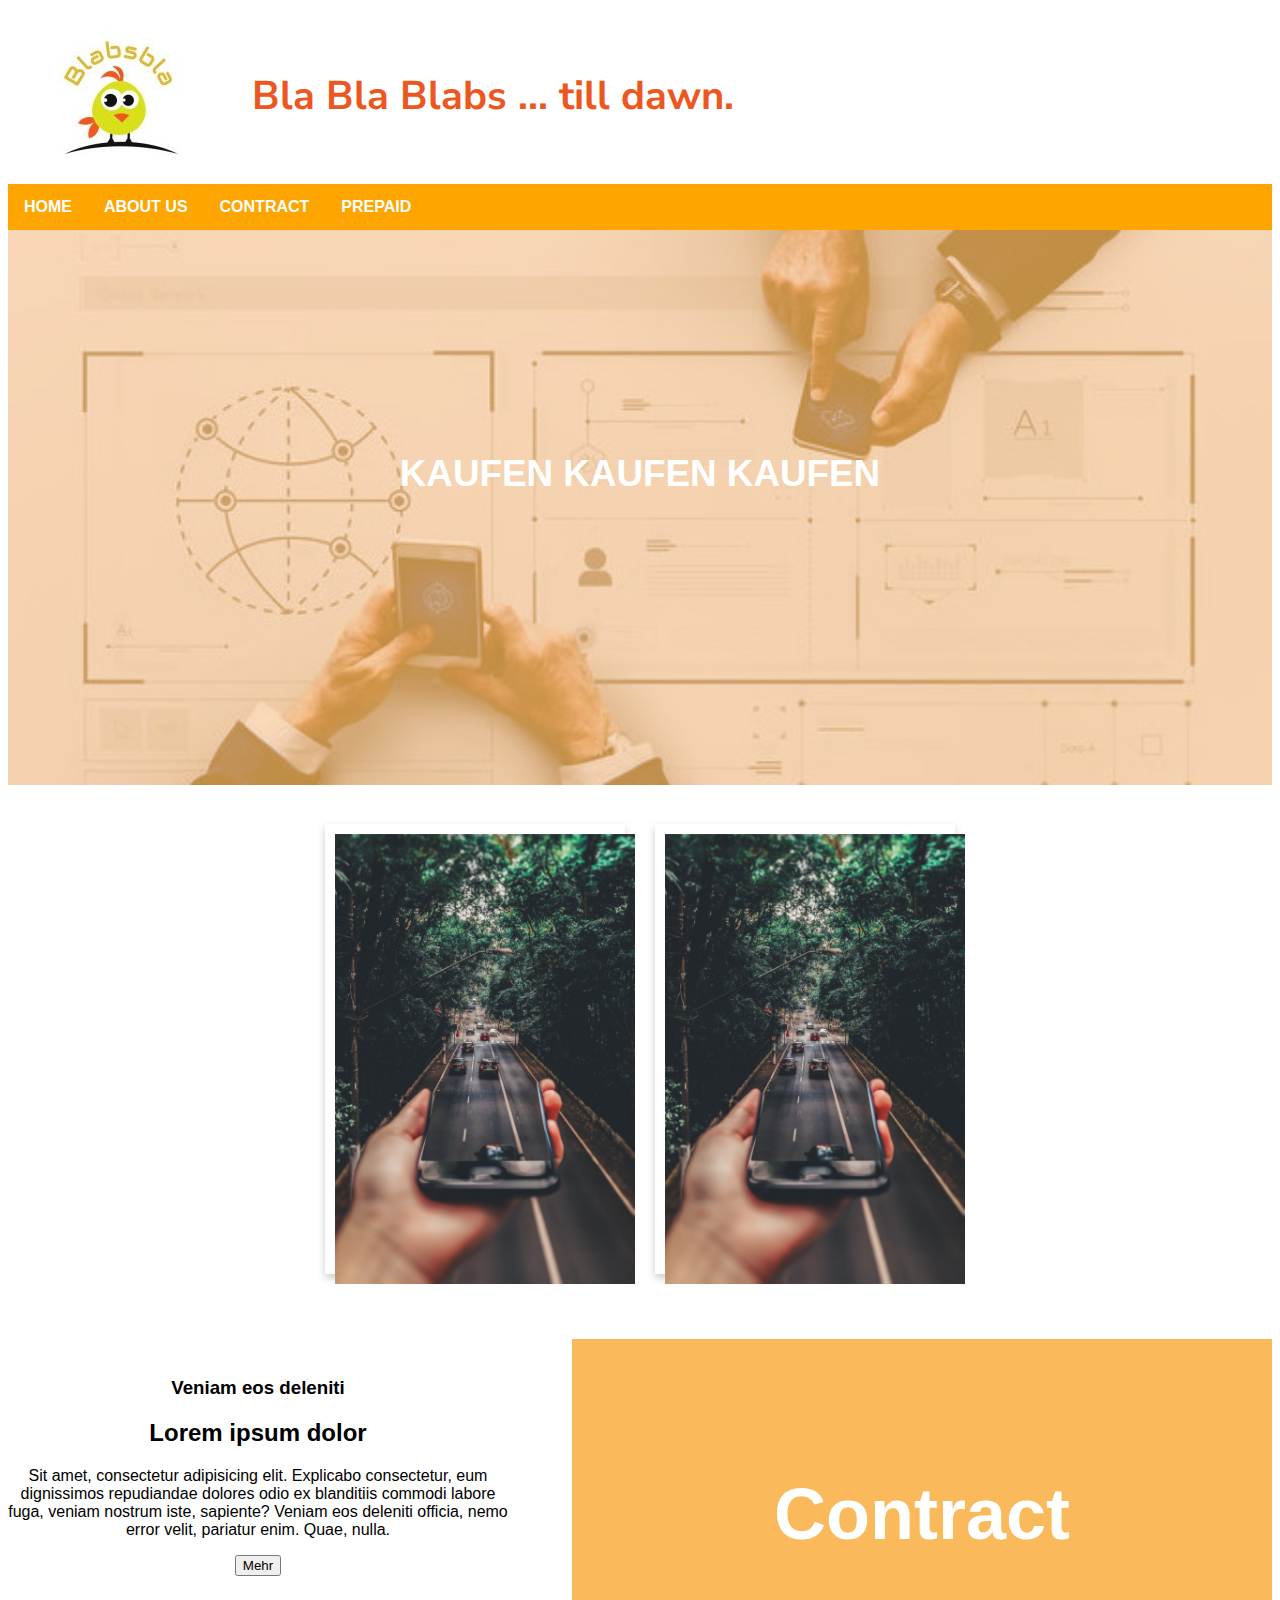
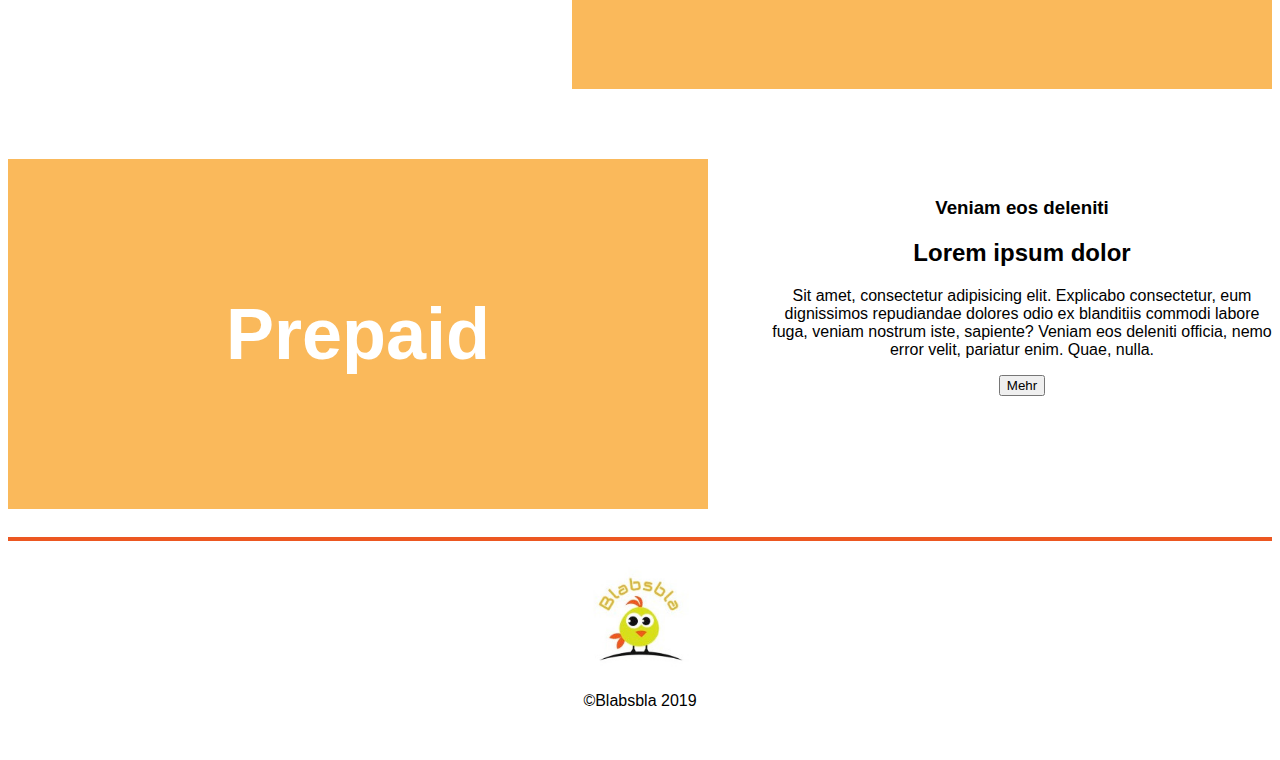
<file: BasicSass/index.html>
<!DOCTYPE html>
<html lang="en">
<head>
	<meta charset="utf-8">
	<meta name="author" content="Barbara Schuch">
    <meta name="viewport" content="width=device-width, initial-scale=1.0">

    <link rel="stylesheet" type="text/css" href="style.css">
    <link href="https://fonts.googleapis.com/css?family=Roboto:300&display=swap" rel="stylesheet">
    <link href="https://fonts.googleapis.com/css?family=Nunito+Sans&display=swap" rel="stylesheet">

    <title>Index</title>
</head>
<body>

	<header id="header">
		<div id="logocontainer">			
			<div id="headerlogo">
				<img src="img/Screenshot_1.jpg" alt="Logo">
			</div>
			<div>				
				<span id="logotitle">Bla Bla Blabs ... till dawn.</span>			
			</div>
		</div>
			<div id="navcontainer">			
				<nav>				
					<ul id="navlinks">
						<li><a href="index.html">Home</a></li>
						<li><a href="#">About us</a></li>
						<li><a href="#text1">Contract</a></li>
						<li><a href="#text2">Prepaid</a></li>
					</ul>
				</nav>
			</div>
			<div id="banner">
				<img src="img/banner_yellow.jpg" alt="">
				<h1>Kaufen Kaufen Kaufen</h1>			
			</div>
		
	</header>

	<main>
		<!-- flipcardcontainer start -->
	
		<div id="flipcardcontainer">
			
			<div class="flip-card">
	  			<div class="flip-card-inner">
	    			<div class="flip-card-front">
	     				<img src="img/artistic-asphalt-automobiles-799443.jpg" alt="mobile">
	    			</div>
	    			<div class="flip-card-back">
		      			<h1>Contract</h1> 
		      			<p>Lorem ipsum dolor sit amet, consectetur adipisicing elit, sed do eiusmod
		      			tempor incididunt ut labore et dolore magna aliqua. Ut enim ad minim veniam,
		      			quis nostrud exercitation ullamco laboris nisi ut aliquip ex ea commodo
		      			consequat. Duis aute irure dolor in reprehenderit in voluptate velit esse
		      			cillum dolore eu fugiat nulla pariatur. Excepteur sint occaecat cupidatat non
		      			proident, sunt in culpa qui officia deserunt mollit anim id est laborum.</p> 
		      		</div>
	  			</div>
			</div>

			<div class="flip-card">
	  			<div class="flip-card-inner">
	    			<div class="flip-card-front">
	     				<img src="img/artistic-asphalt-automobiles-799443.jpg" alt="mobile">
	    			</div>
	    			<div class="flip-card-back">
		      			<h1>Prepaid</h1> 
		      			<p>Lorem ipsum dolor sit amet, consectetur adipisicing elit, sed do eiusmod
		      			tempor incididunt ut labore et dolore magna aliqua. Ut enim ad minim veniam,
		      			quis nostrud exercitation ullamco laboris nisi ut aliquip ex ea commodo
		      			consequat. Duis aute irure dolor in reprehenderit in voluptate velit esse
		      			cillum dolore eu fugiat nulla pariatur. Excepteur sint occaecat cupidatat non
		      			proident, sunt in culpa qui officia deserunt mollit anim id est laborum.</p>		      			
	    			</div>
	  			</div>
			</div>		

		</div>
		<div id="contractcontainer">
			<div class="contracttext" id="text1">
				<h3>Veniam eos deleniti</h3>
				<h2>Lorem ipsum dolor</h2>
				<p>Sit amet, consectetur adipisicing elit. Explicabo consectetur, eum dignissimos repudiandae dolores odio ex blanditiis commodi labore fuga, veniam nostrum iste, sapiente? Veniam eos deleniti officia, nemo error velit, pariatur enim. Quae, nulla.</p>
				<button type="">Mehr</button>
			</div>
			<div id="contractdiv">
				<h2>Contract</h2>
			</div>
		</div>

		<div id="contractcontainer">
			<div id="contractdiv">
				<h2>Prepaid</h2>
			</div>
			<div class="contracttext" id="text2">
				<h3>Veniam eos deleniti</h3>
				<h2>Lorem ipsum dolor</h2>
				<p>Sit amet, consectetur adipisicing elit. Explicabo consectetur, eum dignissimos repudiandae dolores odio ex blanditiis commodi labore fuga, veniam nostrum iste, sapiente? Veniam eos deleniti officia, nemo error velit, pariatur enim. Quae, nulla.</p>
				<button type="">Mehr</button>
			</div>
		</div>

	</main>
	<footer>
		<hr>
		<div id="footer">
			<img src="img/Screenshot_1.jpg" alt="Logo">
			<p>&copy;Blabsbla 2019</p>			
		</div>		
	</footer>

	
</body>
</html>
</file>
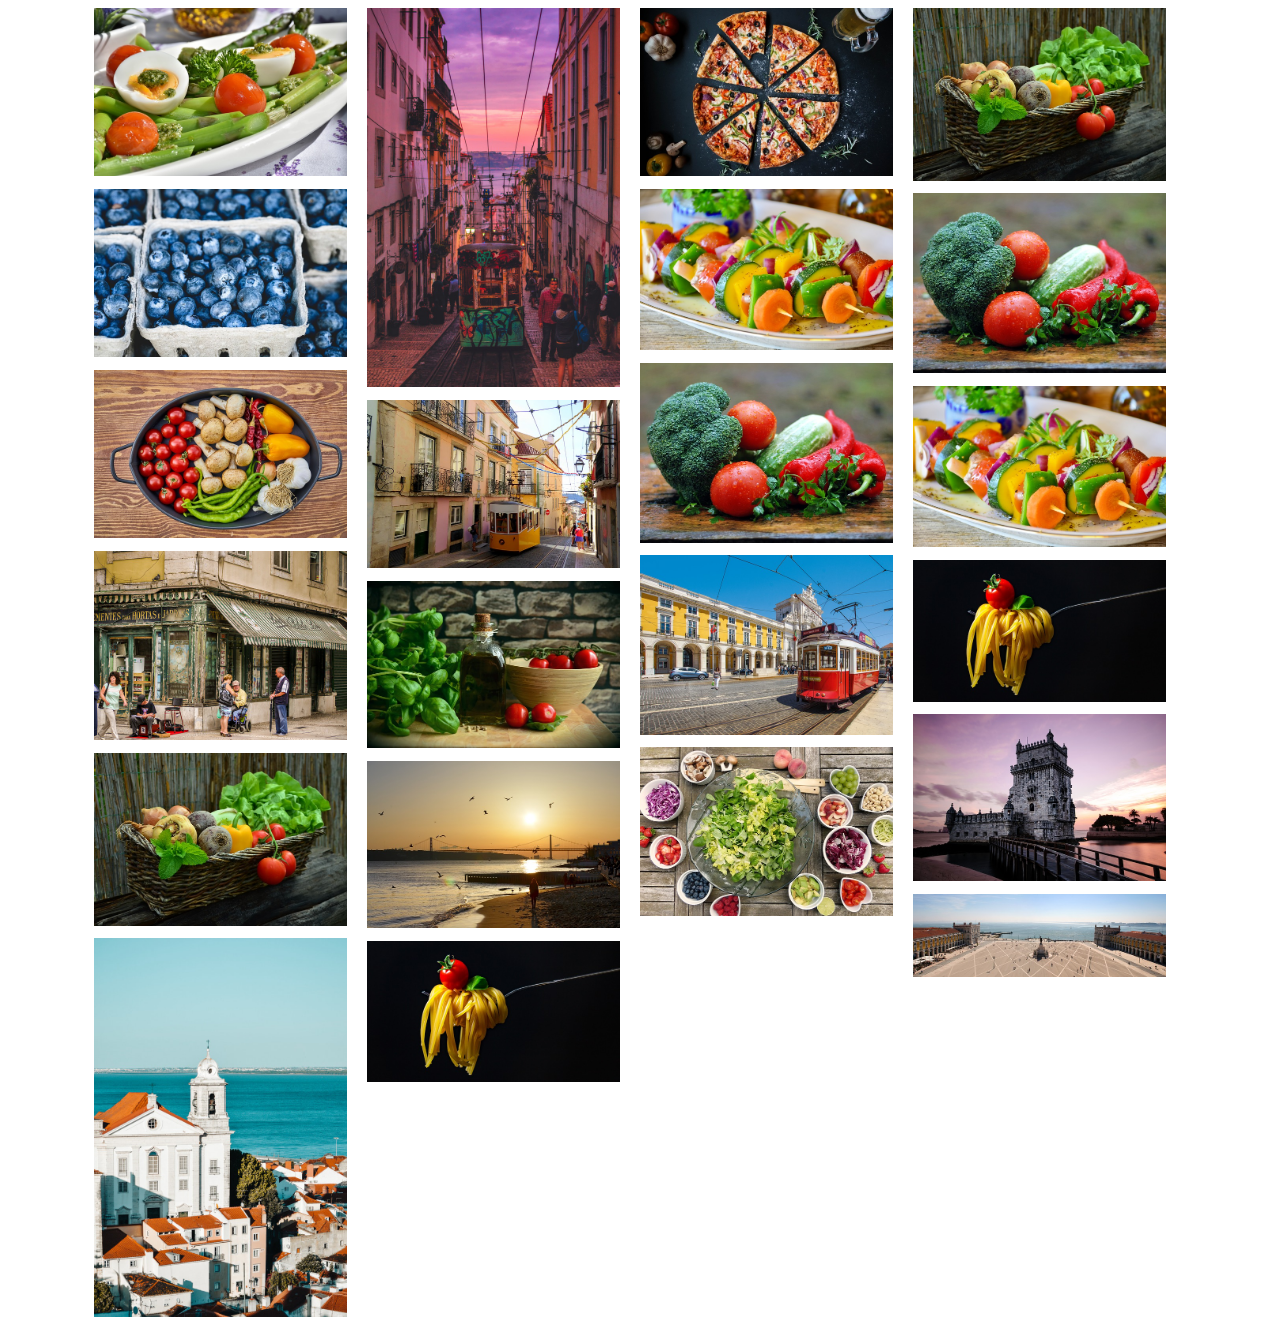
<file: Intemediate/index.html>
<!DOCTYPE html>
<html lang="en">
<head>
	<meta charset="utf-8">
    <meta name="viewport" content="width=device-width, initial-scale=1.0">

    <link rel="stylesheet" type="text/css" href="style.css">
    <title>Index</title>
</head>
<body>
	
		
	
    <div id="container">

    	<div class="column">        
            <img src="img/asparagus-1307604_640.jpg" alt="">
            <img src="img/blueberry-1326154_640.jpg" alt="">
            <img src="img/casserole-dish-2776735_640.jpg" alt="">
            <img src="img/lis4.jpg" alt="">
            <img src="img/vegetables-752153_640.jpg" alt="">
            <img src="img/lis1.jpg" alt="">
    	</div>

    	<div class="column">        
            <img src="img/lis2.jpg" alt="">
            <img src="img/lis5.jpg" alt="">
            <img src="img/olive-oil-1412361_640.jpg" alt="">
            <img src="img/lis3.jpg" alt="">
            <img src="img/spaghetti-2931846_640.jpg" alt="">
        </div>

       <div class="column" id="column3">        
            <img src="img/pizza-3007395_640.jpg" alt="">
            <img src="img/vegetable-skewer-3317060_640.jpg" alt="" >
            <img src="img/vegetables-1584999_640.jpg" alt="">
            <img src="img/lis6.jpg" alt="">
            <img src="img/salad-2756467_640.jpg" alt="">
       </div>

       <div class="column">
       		<img src="img/vegetables-752153_640.jpg" alt="">
       		<img src="img/vegetables-1584999_640.jpg" alt="">
       		<img src="img/vegetable-skewer-3317060_640.jpg" alt="">
       		<img src="img/spaghetti-2931846_640.jpg" alt="">
       		<img src="img/lis7.jpg" alt="">
       		<img src="img/lis8.jpg" alt="">       	
       </div>
    
    </div>
  


 

</body>
</html>
</file>
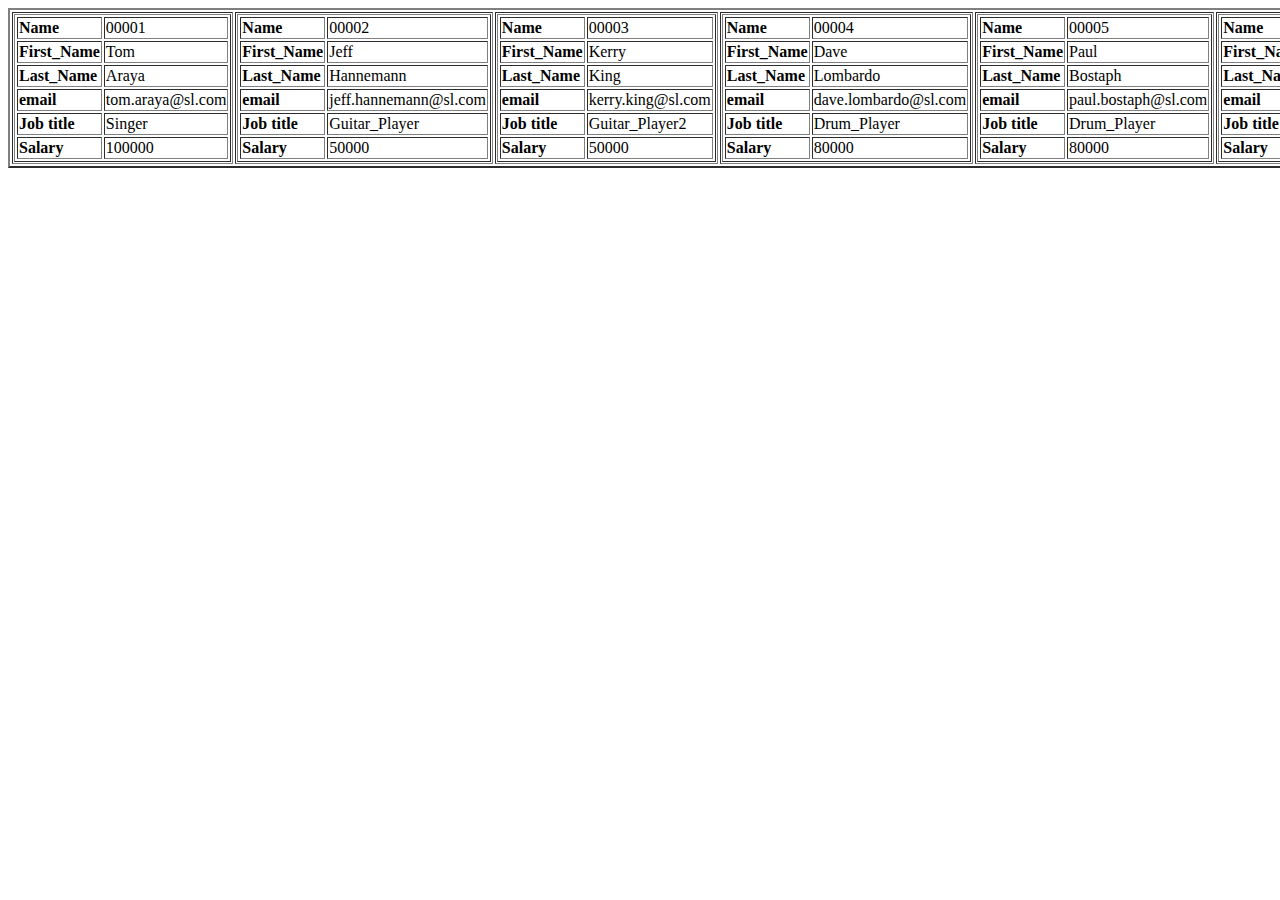
<file: IntermediateDF/intermediate.html>
<!DOCTYPE html>
<html>
<head>
	<title>A Website</title>
</head>
<body>
<script>

var coolefirma=
{

   "employee": [{

       "unique_id": "00001",

       "First_Name": "Tom",

       "Last_Name": "Araya",

       "email": "tom.araya@sl.com",

       "Job_title": "Singer",

       "Salary": 100000

   }, {

       "unique_id": "00002",

       "First_Name": "Jeff",

       "Last_Name": "Hannemann",

       "email": "jeff.hannemann@sl.com",

       "Job_title": "Guitar_Player",
       
       "Salary": 50000

   }
,
   {

       "unique_id": "00003",

       "First_Name": "Kerry",

       "Last_Name": "King",

       "email": "kerry.king@sl.com",

       "Job_title": "Guitar_Player2",

       "Salary": 50000


   }
,
   {

       "unique_id": "00004",

       "First_Name": "Dave",

       "Last_Name": "Lombardo",

       "email": "dave.lombardo@sl.com",

       "Job_title": "Drum_Player",
       
       "Salary": 80000


   }
,
     {

       "unique_id": "00005",

       "First_Name": "Paul",

       "Last_Name": "Bostaph",

       "email": "paul.bostaph@sl.com",

       "Job_title": "Drum_Player",
       
       "Salary": 80000


   }
,
   {

       "unique_id": "00006",

       "First_Name": "James",

       "Last_Name": "Hetfield",

       "email": "james.hetfield@sl.com",

       "Job_title": "Singer",
       
       "Salary": 100000


   }
,
   {

       "unique_id": "00007",

       "First_Name": "Cliff",

       "Last_Name": "Burton",

       "email": "cliff.burton@sl.com",

       "Job_title": "Bass_player",
       
       "Salary": 100000000000000


   }
   ,
   {

       "unique_id": "00008",

       "First_Name": "Kirk",

       "Last_Name": "Hammet",

       "email": "kirk.hammet@sl.com",

       "Job_title": "Guitar_player",
       
       "Salary": 50000


   }
   ,
      {

       "unique_id": "00009",

       "First_Name": "Lars",

       "Last_Name": "Ulrich",

       "email": "lars.ulrich@sl.com",

       "Job_title": "Drum_Player",
       
       "Salary": 10


   }
   ,
      {

       "unique_id": "00010",

       "First_Name": "Jason",

       "Last_Name": "Newsted",

       "email": "Jason.newsted@sl.com",

       "Job_title": "Bass_player",
       
       "Salary": 1000000


   }

   ]

}

var i = 0
    document.writeln("<table border='2'><tr>");
    for (i = 0; i < coolefirma.employee.length; i++) 

    {
        document.writeln("<td>");
        document.writeln("<table border='1' width=100 >");
        document.writeln("<tr><td><b>Name</b></td><td width=50>" + coolefirma.employee[i].unique_id + "</td></tr>");
        document.writeln("<tr><td><b>First_Name</b></td><td width=50>" + coolefirma.employee[i].First_Name + "</td></tr>");
        document.writeln("<tr><td><b>Last_Name</b></td><td width=50>" + coolefirma.employee[i].Last_Name + "</td></tr>");

		document.writeln("<tr><td><b>email</b></td><td width=50>" + coolefirma.employee[i].email + "</td></tr>");
		document.writeln("<tr><td><b>Job title</b></td><td width=50>" + coolefirma.employee[i].Job_title + "</td></tr>");
		document.writeln("<tr><td><b>Salary</b></td><td width=50>" + coolefirma.employee[i].Salary + "</td></tr>");
		 

        document.writeln("</table>");
        document.writeln("</td>");
    }


</script>



</body>
</html>

<!-- Create a JSON schema which contains the following details per employee:

Unique ID
First Name
Last Name
Email address
Job Title
Salary
Fill the schema with meaningful data for 10 Employees. Print each employee's details in a table which will look representative and easily readable for the management team. -->
</file>
<file: BasicSass/style.css>
body {
  font: 100% "Arial", sans-serif;
  background-color: white; }

#logocontainer {
  display: flex;
  justify-content: flex-start;
  align-items: center; }
  #logocontainer #headerlogo {
    background-color: #white;
    padding: 10px;
    position: relative; }
  #logocontainer #logotitle {
    font-weight: bold;
    font-family: "Nunito Sans", sans-serif;
    color: #ec5721;
    font-size: 2.5em;
    padding-left: 20px; }

#navcontainer {
  background-color: orange; }
  #navcontainer #navlinks {
    list-style-type: none;
    margin: 0;
    padding: 0;
    overflow: hidden; }
  #navcontainer li {
    float: left; }
  #navcontainer #navlinks a {
    display: block;
    color: white;
    padding: 14px 16px;
    text-decoration: none;
    text-transform: uppercase;
    font-weight: bold; }
  #navcontainer #navlinks a:hover {
    color: green;
    text-decoration: underline; }

#flipcardcontainer {
  display: flex;
  justify-content: center; }
  #flipcardcontainer .flip-card {
    background-color: transparent;
    width: 300px;
    height: 450px;
    perspective: 1000px;
    margin: 15px; }
  #flipcardcontainer .flip-card img {
    width: 100%; }
  #flipcardcontainer .flip-card-inner {
    position: relative;
    width: 100%;
    height: 100%;
    text-align: center;
    transition: transform 0.6s;
    transform-style: preserve-3d;
    box-shadow: 0 4px 8px rgba(0, 0, 0, 0.2); }
  #flipcardcontainer .flip-card:hover .flip-card-inner {
    transform: rotateY(180deg); }
  #flipcardcontainer .flip-card-front, #flipcardcontainer .flip-card-back {
    position: absolute;
    width: 100%;
    height: 100%;
    backface-visibility: hidden; }
  #flipcardcontainer .flip-card-front, #flipcardcontainer .flip-card-back p {
    margin: 10px; }
  #flipcardcontainer .flip-card-front {
    background-color: #bbb;
    color: black; }
  #flipcardcontainer .flip-card-back {
    background-color: #fab95b;
    color: white;
    transform: rotateY(180deg); }

#contractcontainer {
  display: flex;
  justify-content: space-between;
  margin-top: 50px; }
  #contractcontainer #contractdiv {
    width: 700px;
    height: 350px;
    background-color: #fab95b;
    color: white;
    font-size: 3em;
    display: flex;
    justify-content: center;
    align-items: center; }
  #contractcontainer .contracttext {
    width: 500px;
    height: 350px;
    text-align: center;
    margin-top: 20px; }

footer {
  clear: both; }
  footer hr {
    border: 2px solid #ec5721; }
  footer #footer img {
    width: 150px; }
  footer #footer {
    margin: 20px 0 50px;
    text-align: center; }

/*header for the pages: about me, blog, contact*/
#banner {
  position: relative;
  margin-bottom: 20px; }
  #banner img {
    width: 100%; }
  #banner h1 {
    position: absolute;
    top: 40%;
    width: 100%;
    margin: 0 auto;
    text-align: center;
    display: block;
    color: white;
    text-transform: uppercase;
    font-size: 2.3em; }

/*# sourceMappingURL=style.css.map */
</file>
<file: Intemediate/style.css>
/*smartphone */
#container {
  display: flex;
  flex-wrap: wrap;
  justify-content: center; }

.column {
  width: 90%;
  display: flex;
  flex-direction: column; }

img {
  width: 100%;
  margin-bottom: 5%; }

/*tablet */
@media only screen and (min-width: 600px) {
  #container {
    justify-content: space-around; }

  .column {
    width: 45%; } }
/*notebook */
@media only screen and (min-width: 800px) {
  #container {
    justify-content: center; }

  .column {
    width: 20%;
    margin-right: 20px; } }

/*# sourceMappingURL=style.css.map */
</file>
